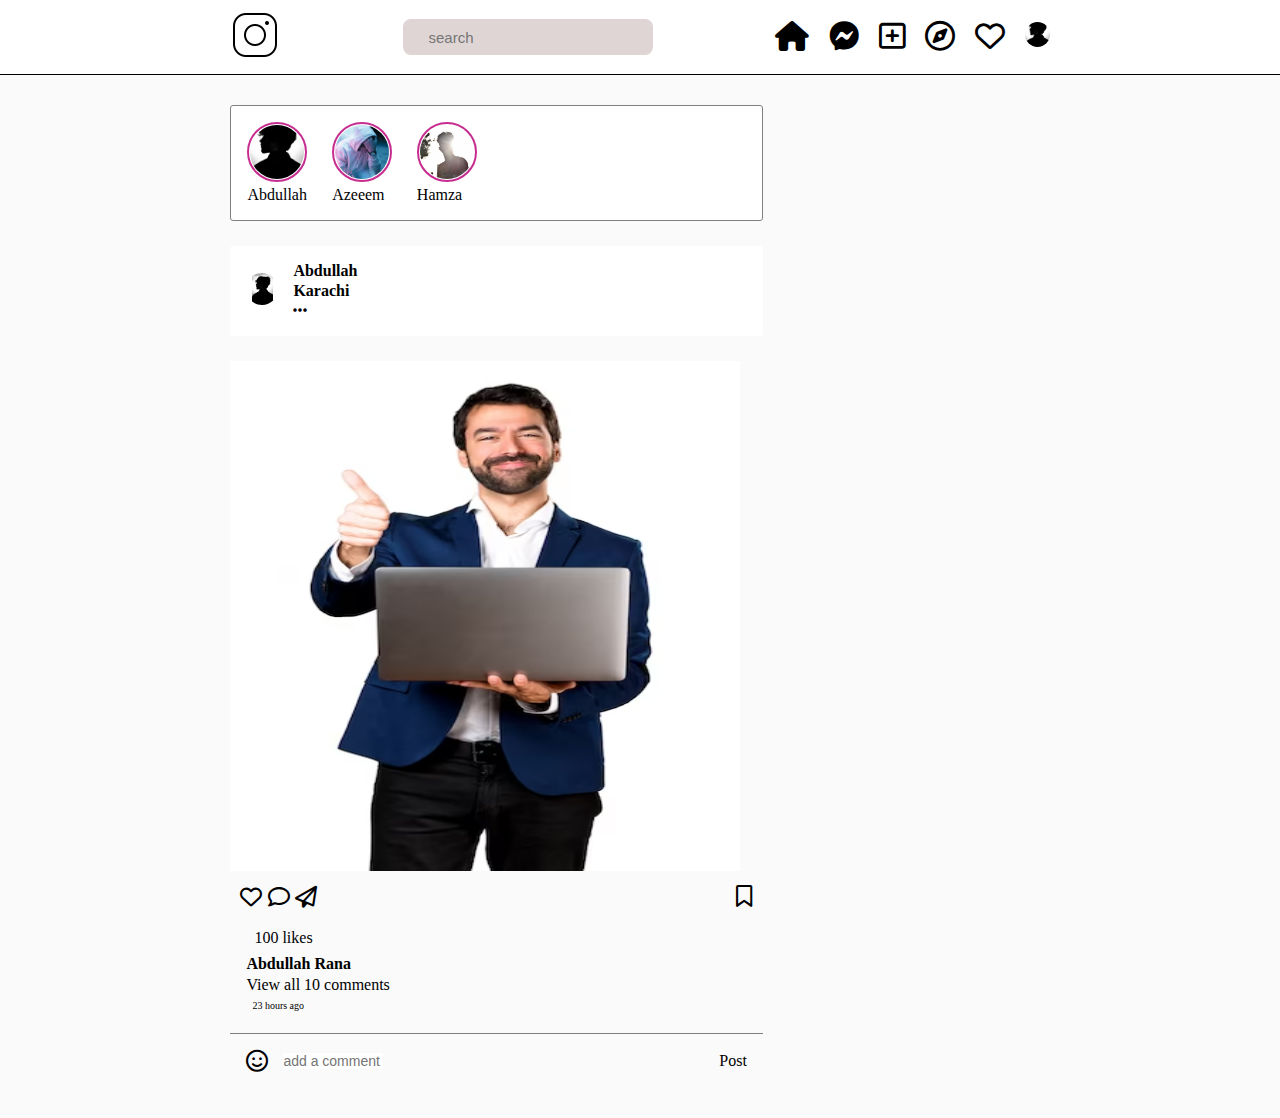
<file: index.html>
<!DOCTYPE html>
<html lang="en">
<head>
    <meta charset="UTF-8">
    <meta http-equiv="X-UA-Compatible" content="IE=edge">
    <meta name="viewport" content="width=device-width, initial-scale=1.0">
    <link rel="stylesheet" href="style.css">
    <link rel="stylesheet" type="text/css" href="https://cdnjs.cloudflare.com/ajax/libs/font-awesome/6.2.1/css/all.min.css">
    <title>Instagram Clone</title>
</head>
<body>
    <div class="insta">
        <header>
            <div class="logo">
            <img src="images/icons8-instagram-100.png" width="50px" height="50px">
            </div>
            <div class="search-box">
            <input type="search" placeholder="search">
          </div>
          <nav>
            <ul>
                <li><a href="#"><i class="fa-solid fa-house"></i></a></li>
                <li><a href="#"><i class="fa-brands fa-facebook-messenger"></i></a></li>
                <li><a href="#"><i class="fa-regular fa-square-plus"></i></i></a></li>
                <li><a href="#"><i class="fa-regular fa-compass"></i></a></li>
                <li><a href=""><i class="fa-regular fa-heart"></i></a></li>
                <li><a href="#"><img src="images/profile.jpg"></a></li>
            </ul>
          </nav>
        </header>
        <section>
           <div class="left-side">
            <div class="story">
              <div class="stories">
                <a href="#"><img src="images/profile.jpg" width="60px" height="60px"></a>
                <p>Abdullah</p>
              </div>
              <div class="stories">
                <a href="#"><img src="images/profile 2.avif" width="60px" height="60px"></a>
                <p>Azeeem</p>
              </div>  
              <div class="stories">
                <a href="#"><img src="images/profile.avif" width="60px" height="60px"></a>
                <p>Hamza</p>
              </div>    
            </div>

            <div class="post">
              <div class="post-title">
                <div class="post-left">
                <div class="image">
                  <img src="images/profile.jpg" width="32px" height="32px">
                </div>
                <div class="details">
                    <p class="name">Abdullah</p>
                    <p class="location">Karachi</p>
                    <i class="fa-solid fa-ellipsis"></i>
                </div>
              </div>
            </div>
          </div>
       <div class="post-content">
        <img src="images/profile22.avif" width="510" height="510"> 
       </div>
       
       <div class="post-footer">
        <div class="like-share-comment">
          <i class="fa-regular fa-heart"></i>
          <i class="fa-regular fa-comment"></i>
          <i class="fa-regular fa-paper-plane"></i>
          </div>
        <div class="save">
          <i class="fa-regular fa-bookmark"></i>
        </div>
       </div>

       <div class="post-footer-content">
        <p class="likes">100 likes</p>
        <p class="name">Abdullah Rana</p>
        <p class="comments">View all 10 comments</p>
        <p class="post-time">23 hours ago</p>
       </div>

       <div class="add-comment">
        <div class="left-side">
          <i class="fa-regular fa-face-smile"></i>
          <input type="comment" placeholder="add a comment">
        </div>
        <div class="right-side">
          <p>Post</p>

        </div>
        </div>
       </div>







      </div>
        <div class="right-side"></div>
        </section>
    </div>
    
</body>
</html>
</file>
<file: style.css>
*{
  margin: 0;
  padding: 0;
  box-sizing: border-box;
}
/*header */
@media only screen and (min-width:375px){
  header{
    display: block;
  }


}
header{
  display: flex;
  justify-content: space-between;
  align-items: center;
  padding: 10px 18%;
  border-bottom: 1px solid black;
  background-color: white;
}
.header .logo{
  height: 29px;
}
header .search-box{
  width: 250px;
  background-color: rgba(223, 213, 213, 0.991);
  padding: 3px 16px;
  display: flex;
  align-items: center;
  border-radius: 8px;
}

.search-box input{
    height: 30px;
    border: none;
    outline: none;
    background-color: rgba(223, 213, 213, 0.991);
    padding-left: 10px;
    font-size: 15px;
}
nav ul{
  list-style: none;
  display: flex;
}
nav ul li{
  margin-right: 20px;
}
nav ul li:last-child{
  margin-right: 0;
} 
nav ul li a img{
  width: 25px;
  height: 25px;
  border-radius: 50%;
  object-fit: cover;
}
nav ul li a{
  font-size: 30px;
  color: black;
}
/*---- section ----*/


section{
  padding: 30px 18%;
  background-color: #fafafa;
  display: flex;
}
.left-side{
  width: 65%;
}
.story{
  display: flex;
  padding: 16px;
  background-color: white;
  border: 1px solid grey;
  border-radius: 3px;
}
.story .stories{
   width: 17%;
   }
.story .stories a img{
  border-radius: 50%;
  border: 2px solid #c62d8f;
  padding: 1px;
  object-fit: cover;
}
.story .stories p{
  width: 90%;
  overflow: hidden;
  white-space: nowrap;
  text-overflow: ellipsis;
  color: black;
}

/*post*/
.post{
  margin: 25px 0;
  background-color: white;
  border: 1px red;
  border-radius: 3px;
}
.post .post-title{
  display: flex;
  justify-content: space-between;
  align-items: center;
  padding: 16px;
}
.post .post-title .post-left{
  display: flex;
  align-items: center;
}
.post .post-title .post-left .image {
  margin-right: 15px;
}
.post .post-title .post-left .image img {
  border-radius: 50%;
  object-fit: contain;
}
.post .post-title .post-left .details .name {
   padding-bottom: 2px;
   font-weight: bold;
}
.post .post-title .post-left .details .location {
  padding-bottom: 2px;
  font-weight: bold;
}
.post .post-content img{
  width: 100px;
  height: 100px;
  object-fit: cover;
}
.post-footer{
  display: flex;
  justify-content: space-between;
  padding: 10px;
}
.post-footer .like-share-comment{
  font-size: 22px;
  margin-right: 10px;
}
.post-footer .save i{
  font-size: 22px;
}
.post-footer-content{
  padding: 0 16px 16px 16px;
}
.post-footer-content p{
  margin-bottom: 3px;
}
.post-footer-content .likes{
margin: 8px;
}
.post-footer-content .name{
  font-weight: 600;
}
.post-footer-content .post-time{
  font-size: 10px;
  margin: 6px;
}
.add-comment{
  padding: 16px;
  border-top: 1px solid grey;
  display: flex;
  align-items: center;
  justify-content: space-between;
}
.add-comment .left-side{
  display: flex;
  align-items: center;
}
.add-comment .left-side i{
  font-size: 22px;
  margin-right: 15px;
}
.add-comment .left-side input{
  width: 100px;
  outline: none;
  border: none;
  font-size: 14px;
}































/*.right-side{
  width: 35%;
}*/
</file>
